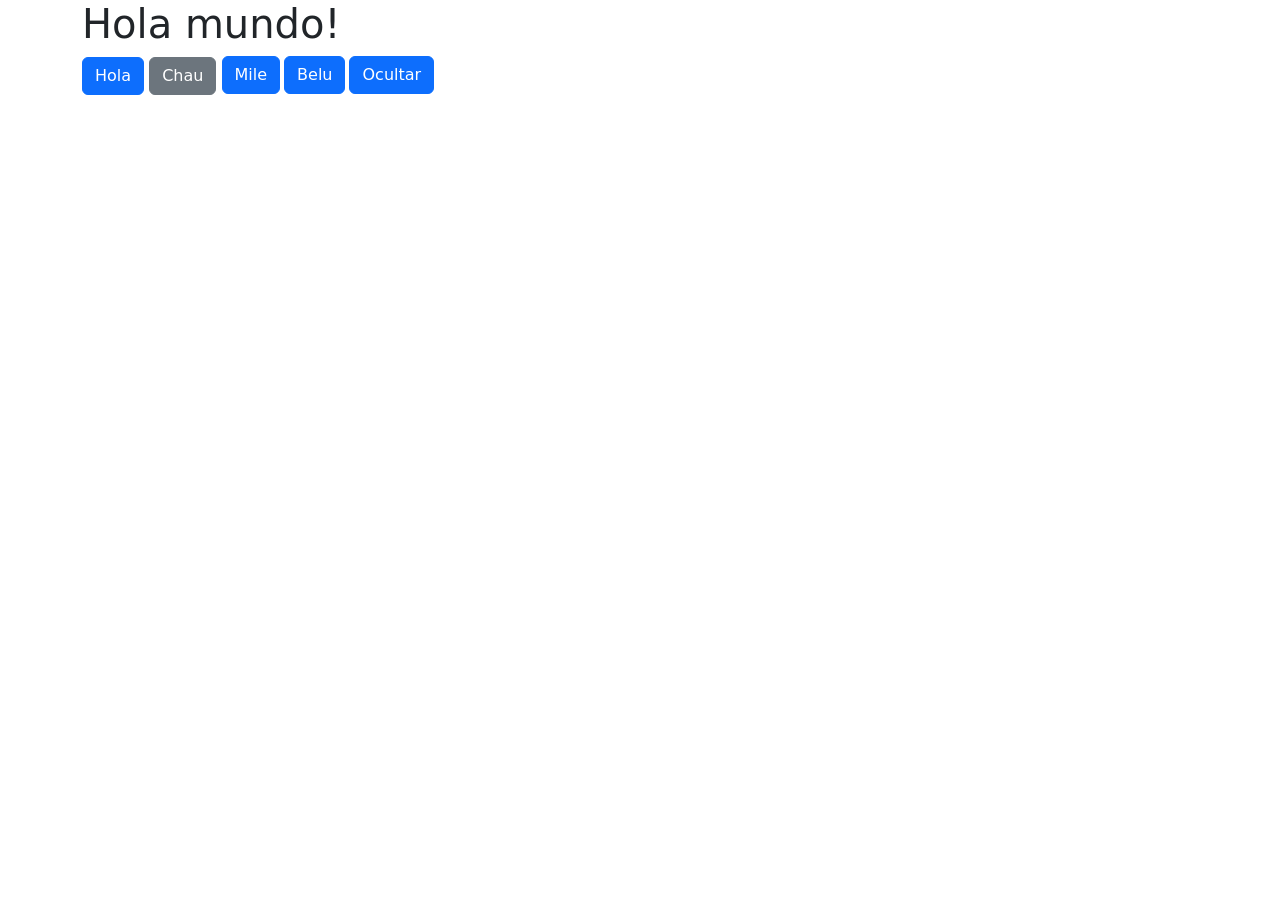
<file: index.html>
<!doctype html>
<html lang="en">
  <head>
    <meta charset="utf-8">
    <meta name="viewport" content="width=device-width, initial-scale=1">
    <title>Bootstrap demo</title>
    <link href="./bootstrap-5.3.8-dist/css/bootstrap.min.css" rel="stylesheet">
  </head>
  <body>
    <div class="container">
      <h1>Hola mundo!</h1>
      <button type="button" class="btn btn-primary">Hola</button>
      <button type="button" class="btn btn-secondary">Chau</button>
      <p class="d-inline-flex gap-1"><a class="btn btn-primary" data-bs-toggle="collapse" href="#multiCollapseExample1" role="button" aria-expanded="false" aria-controls="multiCollapseExample1">Mile</a>
  <button class="btn btn-primary" type="button" data-bs-toggle="collapse" data-bs-target="#multiCollapseExample2" aria-expanded="false" aria-controls="multiCollapseExample2">Belu</button>
  <button class="btn btn-primary" type="button" data-bs-toggle="collapse" data-bs-target=".multi-collapse" aria-expanded="false" aria-controls="multiCollapseExample1 multiCollapseExample2">Ocultar</button>
</p>
<div class="row">
  <div class="col">
    <div class="collapse multi-collapse" id="multiCollapseExample1"> 
      <div class="card card-body">
        Some placeholder content for the first collapse component of this multi-collapse example. This panel is hidden by default but revealed when the user activates the relevant trigger.
      </div>
    </div>
  </div>
  <div class="col">
    <div class="collapse multi-collapse" id="multiCollapseExample2">
      <div class="card card-body">
        Some placeholder content for the second collapse component of this multi-collapse example. This panel is hidden by default but revealed when the user activates the relevant trigger.
      </div>
    </div>
  </div>
</div>
  
    </div>
      <script src="./bootstrap-5.3.8-dist/js/bootstrap.bundle.min.js"></script> 
    </body>
</html>
</file>
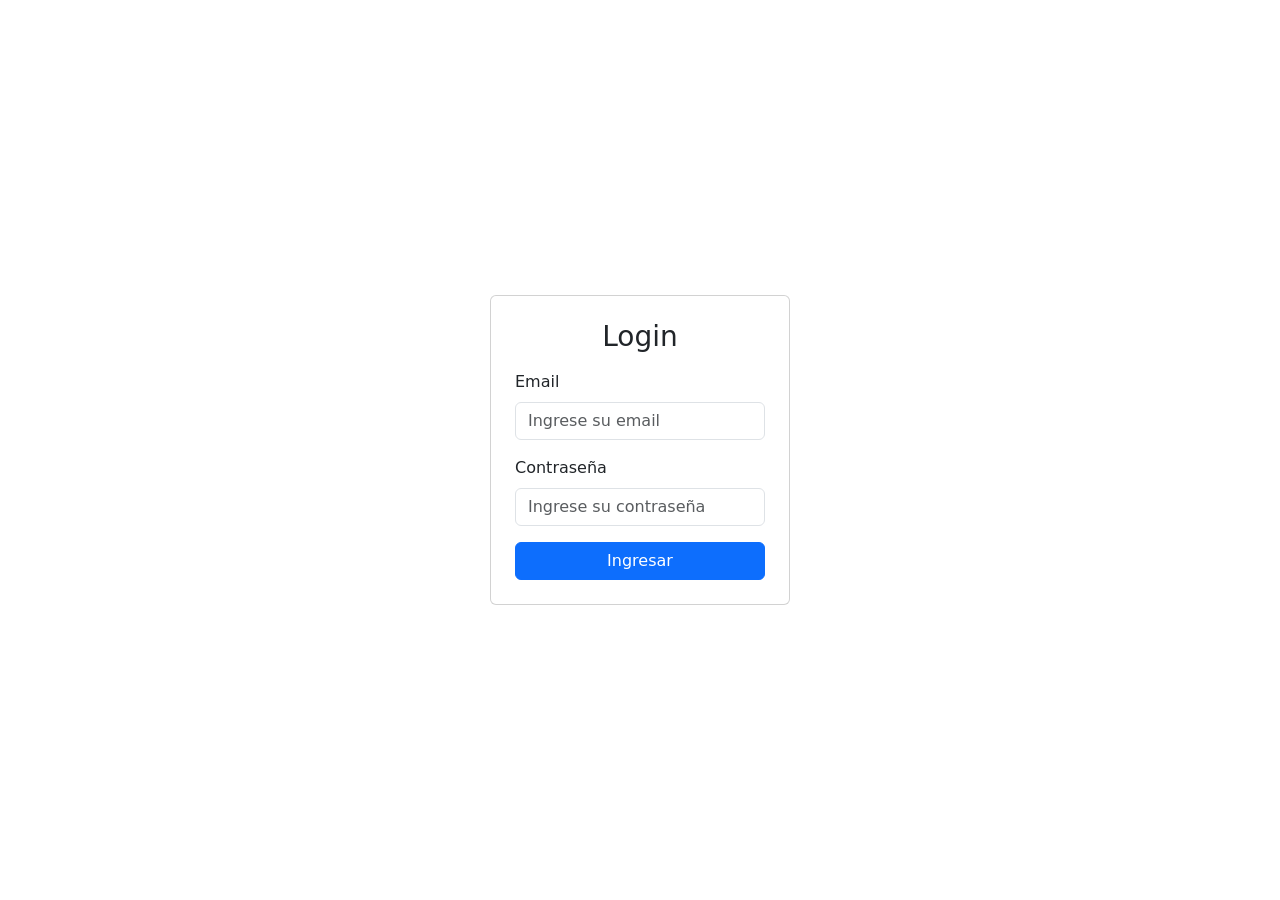
<file: login.html>
<!DOCTYPE html>
<html lang="en">
<head>
  <meta charset="UTF-8">
  <meta name="viewport" content="width=device-width, initial-scale=1.0">
  <title>Login</title>

  <!-- Bootstrap -->
  <link href="https://cdn.jsdelivr.net/npm/bootstrap@5.3.0/dist/css/bootstrap.min.css" rel="stylesheet">

  <style>
    body {
      background-image: url("https://media2.giphy.com/media/v1.Y2lkPTc5MGI3NjExYjl2NHJtMGNlNmR2eTh2bjNucTMwdHIwZTFvazgxcGljeHE2ZmZycCZlcD12MV9pbnRlcm5hbF9naWZfYnlfaWQmY3Q9Zw/JqmupuTVZYaQX5s094/giphy.gif");
      background-repeat: repeat;
    }
  </style>
</head>

<body>

  <div class="container d-flex justify-content-center align-items-center vh-100">
    
    <div class="card p-4" style="width: 300px;">
      
      <h3 class="text-center mb-3">Login</h3>

      <form>

        <div class="mb-3">
          <label class="form-label">Email</label>
          <input type="email" class="form-control" placeholder="Ingrese su email">
        </div>

        <div class="mb-3">
          <label class="form-label">Contraseña</label>
          <input type="password" class="form-control" placeholder="Ingrese su contraseña">
        </div>

        <button type="submit" class="btn btn-primary w-100">
          Ingresar
        </button>

      </form>

    </div>

  </div>

</body>
</html>
</file>
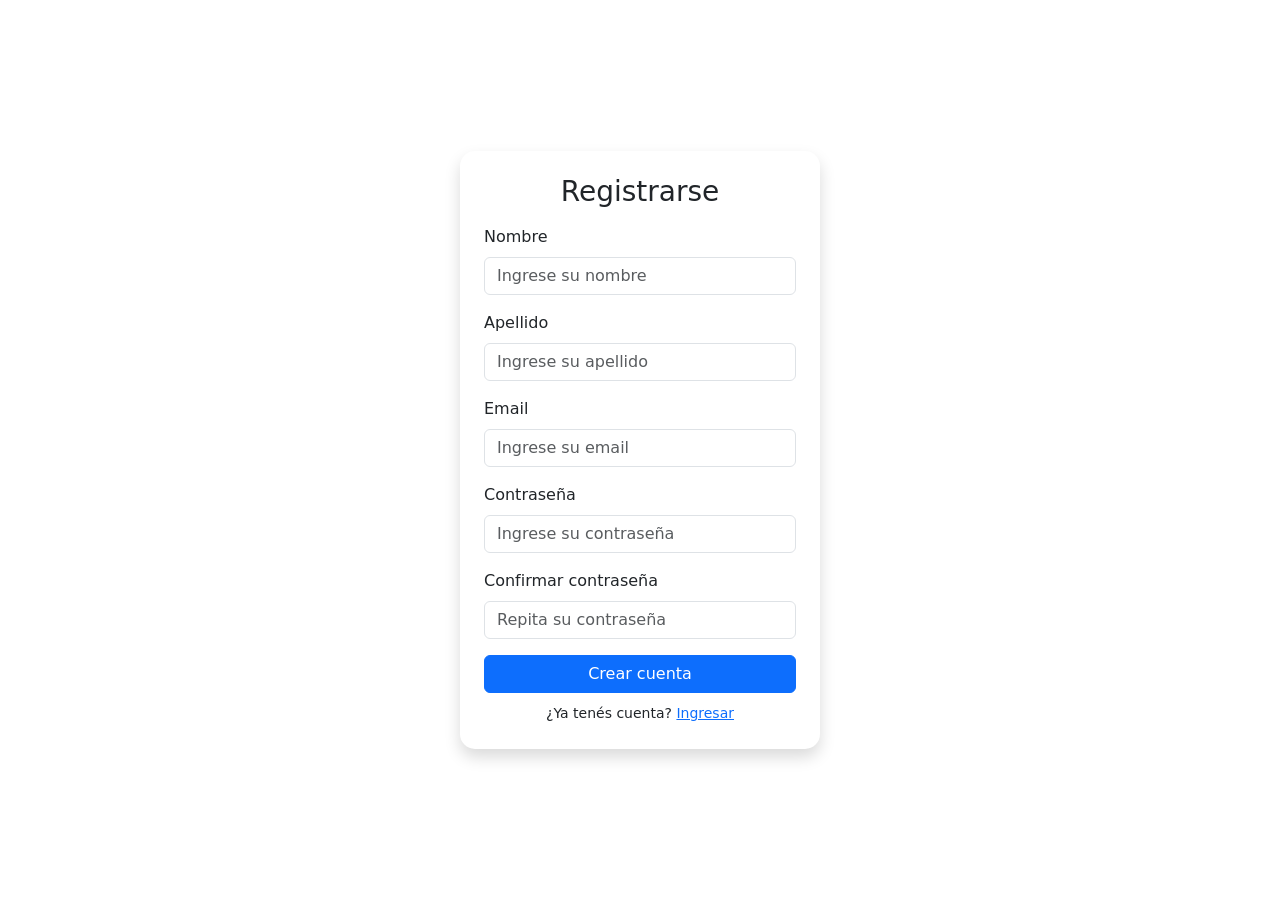
<file: registrarse.html>
<!DOCTYPE html>
<html lang="es">
<head>
  <meta charset="UTF-8">
  <meta name="viewport" content="width=device-width, initial-scale=1.0">
  <title>Registrarse</title>

  <link href="https://cdn.jsdelivr.net/npm/bootstrap@5.3.0/dist/css/bootstrap.min.css" rel="stylesheet">

  <style>
    body {
      background-image: url("https://media2.giphy.com/media/v1.Y2lkPTc5MGI3NjExYjl2NHJtMGNlNmR2eTh2bjNucTMwdHIwZTFvazgxcGljeHE2ZmZycCZlcD12MV9pbnRlcm5hbF9naWZfYnlfaWQmY3Q9Zw/JqmupuTVZYaQX5s094/giphy.gif");
      background-repeat: repeat;
    }

    .card {
      border: none;
      border-radius: 15px;
    }

    .btn-primary {
      font-weight: 500;
    }
  </style>
</head>
<body>

  <div class="container d-flex justify-content-center align-items-center vh-100">
    <div class="card p-4 shadow" style="width: 360px;">
      <h3 class="text-center mb-3">Registrarse</h3>

      <form>
        <div class="mb-3">
          <label for="nombre" class="form-label">Nombre</label>
          <input type="text" class="form-control" id="nombre" placeholder="Ingrese su nombre">
        </div>

        <div class="mb-3">
          <label for="apellido" class="form-label">Apellido</label>
          <input type="text" class="form-control" id="apellido" placeholder="Ingrese su apellido">
        </div>

        <div class="mb-3">
          <label for="email" class="form-label">Email</label>
          <input type="email" class="form-control" id="email" placeholder="Ingrese su email">
        </div>

        <div class="mb-3">
          <label for="password" class="form-label">Contraseña</label>
          <input type="password" class="form-control" id="password" placeholder="Ingrese su contraseña">
        </div>

        <div class="mb-3">
          <label for="confirmPassword" class="form-label">Confirmar contraseña</label>
          <input type="password" class="form-control" id="confirmPassword" placeholder="Repita su contraseña">
        </div>

        <button type="submit" class="btn btn-primary w-100 mb-2">Crear cuenta</button>

        <div class="text-center">
          <small>¿Ya tenés cuenta? <a href="login.html">Ingresar</a></small>
        </div>
      </form>
    </div>
  </div>

</body>
</html>
</file>
